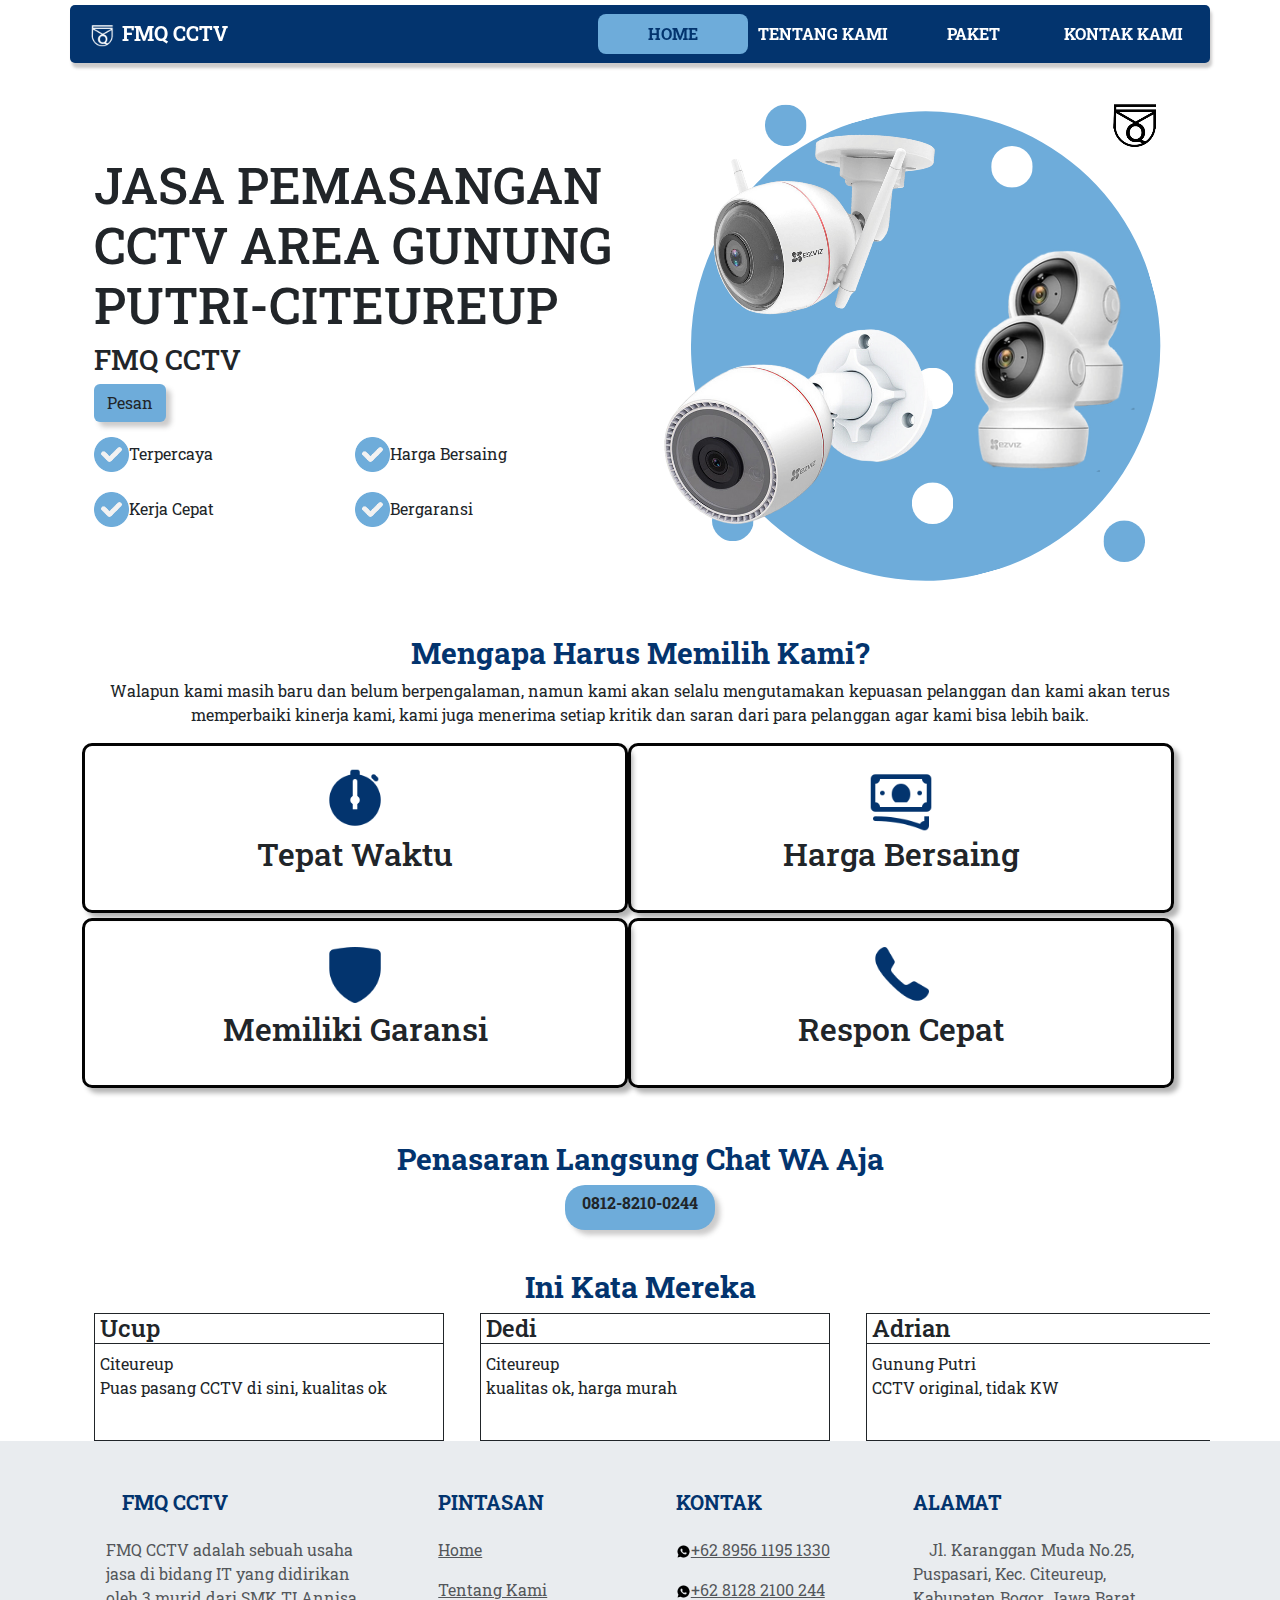
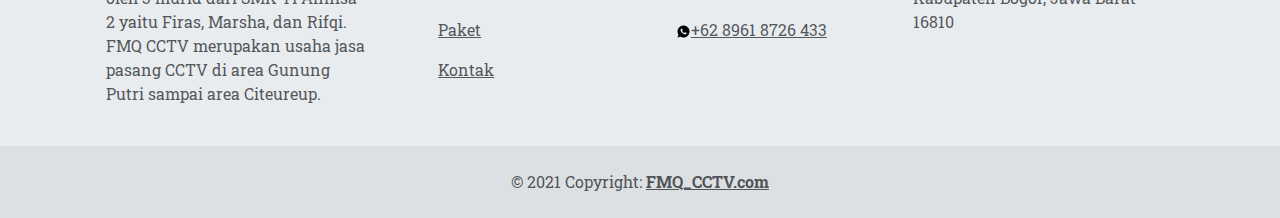
<file: index.html>
<!DOCTYPE html>
<html lang="en">
  <head>
    <meta charset="utf-8" />
    <meta name="viewport" content="width=device-width, initial-scale=1" />
    <link rel="preconnect" href="https://fonts.googleapis.com">
    <link rel="preconnect" href="https://fonts.gstatic.com" crossorigin>
    <link href="https://fonts.googleapis.com/css2?family=Roboto+Slab:wght@100..900&display=swap" rel="stylesheet">
    <title>FMQ CCTV</title>
    <link rel="stylesheet" href="style.css" />
    <link
      href="bootstrap/css/bootstrap.min.css"
      rel="stylesheet"
      integrity="sha384-QWTKZyjpPEjISv5WaRU9OFeRpok6YctnYmDr5pNlyT2bRjXh0JMhjY6hW+ALEwIH"
      crossorigin="anonymous"
    /> 
  </head>
  <body> 
    <nav class="navbar navbar-expand-lg container fixed-top">
      <div class="container-fluid">
        <a class="navbar-brand" href="#">
          <img
            src="img/logop.png"
            alt="Logo"
            width="30"
            height="30"
            class="d-inline-block align-text-top"
          />
          FMQ CCTV
        </a>
        <button
          class="navbar-toggler"
          type="button"
          data-bs-toggle="collapse"
          data-bs-target="#navbarNavAltMarkup"
          aria-controls="navbarNavAltMarkup"
          aria-expanded="false"
          aria-label="Toggle navigation"
        >
          <span class="navbar-toggler-icon"></span>
        </button>
        <div class="collapse navbar-collapse" id="navbarNavAltMarkup">
          <div class="navbar-nav ms-auto">
            <a class="nav-link active1" href="index.html">Home</a>
            <a class="nav-link" href="tentang.html">Tentang Kami</a>
            <a class="nav-link" href="paket.html">Paket</a>
            <a class="nav-link" href="kontak.html">Kontak Kami</a>
          </div>
        </div>
      </div>
    </nav>
<br><br><br><br>
    <!-- awal depan -->
    <div class=" bg-img">
      <div class="container">
        <div class="container hal1 row">
          <div class="col-lg-6 order-sm-2 t1">
            <h1>Jasa Pemasangan CCTV area Gunung Putri-Citeureup</h1>
            <h3>FMQ CCTV</h3>
            <a class="btn" href="paket.html" role="button">Pesan</a>
              <div class="t2">
                <div class="col-lg-6 col-sm-6 col-xs-12">
                  <div class="cek2">
                    <img src="img/ceklis.png" alt="">
                    <p>Terpercaya</p>
                  </div>
                  <div>
                    <img src="img/ceklis.png" alt="">
                    <p>Kerja Cepat</p>
                  </div>
                </div>
                <div class="col-lg-6 col-sm-6">
                  <div class="cek2">
                    <img src="img/ceklis.png" alt="">
                    <p>Harga Bersaing</p>
                  </div>
                  <div>
                    <img src="img/ceklis.png" alt="">
                    <p>Bergaransi</p>
                  </div>
                </div>
              </div>
          </div>
          <div class="col-lg-6 gmbr1 order-lg-2">
            <img src="img/gmbr1.png" alt="" />
          </div>
        </div>
      </div>
    </div>
<br>
    <div class="container alasan">
      <h2>
        Mengapa Harus Memilih Kami?
      </h2>
      <p>Walapun kami masih baru dan belum berpengalaman, namun kami akan selalu mengutamakan kepuasan pelanggan dan kami akan terus memperbaiki kinerja kami, kami juga menerima setiap kritik dan saran dari para pelanggan agar kami bisa lebih baik.</p>
    </div>

    <div class="container  visi1 justify-content-center ">
      <div class="container row">
        <div class="col-lg-6 col-sm-12 col-xs-12 visi">
          <img src="img/waktu.png" alt="">
          <h2>Tepat Waktu</h2>
        </div>
        <div class="col-lg-6 col-sm-12 col-xs-12 visi">
          <img src="img/harga.png" alt="">
          <h2>Harga Bersaing</h2>
        </div>
        <div class="col-lg-6 col-sm-12 col-xs-12 visi">
          <img src="img/garansi.png" alt="">
          <h2>Memiliki Garansi</h2>
        </div>
        <div class="col-lg-6 col-sm-12 col-xs-12 visi">
          <img src="img/respon.png" alt="">
          <h2>Respon Cepat</h2>
        </div>
      </div>
    </div>
<br><br>
    <div class="container justify-content-center wa">
      <h2>
        Penasaran langsung chat WA aja
      </h2>
      <a class="btn" href="">0812-8210-0244</a>
    </div>
<br>
    <div class="container kata">
      <h2>Ini kata mereka</h2>
    </div>

    <div class="container scroll">
      <div class="container">
        <div class="ulasan">
          <h4>Ucup</h4>
          <p>Citeureup <br>Puas pasang CCTV di sini, kualitas ok</p>
        </div>
        <div class="ulasan">
          <h4>Dedi</h4>
          <p>Citeureup <br> kualitas ok, harga murah</p>
        </div>
        <div class="ulasan">
          <h4>Adrian</h4>
          <p>Gunung Putri <br>CCTV original, tidak KW</p>
        </div>
        <div class="ulasan">
          <h4>Wawan</h4>
          <p>Citeureup <br>Bagus, walaupun yang masang masih sekolah</p>
        </div>
        <div class="ulasan">
          <h4>Anam</h4>
          <p>Gunung Putri <br>Pemasangan rapi dan lumayan cepati</p>
        </div>
        <div class="ulasan">
          <h4>Yudi</h4>
          <p>Citeureup <br>CCTV bagus, gak buram</p>
        </div>
        <div class="ulasan">
          <h4>Toni</h4>
          <p>Gunung Putri <br>Mantap banget dah</p>
        </div>
        <div class="ulasan">
          <h4>Untung</h4>
          <p>Citeureup <br>Kualitas sangat baik, bagus sekali</p>
        </div>
        <div class="ulasan">
          <h4>Rahmat</h4>
          <p>Citeureup <br>Bagus sekali, orangnya ramah</p>
        </div>
        <div class="ulasan">
          <h4>Nurdin</h4>
          <p>Citeureup <br>Bagus sekali, orangnya ramah</p>
        </div>
      </div>
    </div>

    <!-- Footer -->
<footer class="text-center text-lg-start bg-body-secondary text-muted">
  <!-- Section: Links  -->
  <section class="footer">
    <div class="container text-center text-md-start mt-5">
      <!-- Grid row -->
      <div class="row mt-3">
        <!-- Grid column -->
        <div class="col-md-3 col-lg-4 col-xl-3 mx-auto mb-4">
          <!-- Content -->
          <h6 class="text-uppercase fw-bold mb-4">
            <i class="fas fa-gem me-3"></i>FMQ CCTV
          </h6>
          <p>
            FMQ CCTV adalah sebuah usaha jasa di bidang IT yang didirikan oleh 3 murid dari SMK TI Annisa 2 yaitu Firas, Marsha, dan Rifqi. FMQ CCTV merupakan usaha jasa pasang CCTV di area Gunung Putri sampai area Citeureup.
          </p>
        </div>
        <!-- Grid column -->

        <!-- Grid column -->
        <div class="col-md-2 col-lg-2 col-xl-2 mx-auto mb-4">
          <!-- Links -->
          <h6 class="text-uppercase fw-bold mb-4">
            Pintasan
          </h6>
          <p>
            <a href="index.html" class="text-reset">Home</a>
          </p>
          <p>
            <a href="tentang.html" class="text-reset">Tentang Kami</a>
          </p>
          <p>
            <a href="paket.html" class="text-reset">Paket</a>
          </p>
          <p>
            <a href="#!" class="text-reset">Kontak</a>
          </p>
        </div>
        <!-- Grid column -->

        <!-- Grid column -->
        <div class="col-md-2 col-lg-2 col-xl-2 mx-auto mb-4">
          <!-- Links -->
          <h6 class="text-uppercase fw-bold mb-4">
            Kontak
          </h6>
          <p>
            <a href="https://wa.me/62895611951330" class="text-reset" target="_blank"><img src="img/WhatsApp.png" alt="">+62 8956 1195 1330</a>
          </p>
          <p>
            <a href="https://wa.me/6281282100244" class="text-reset" target="_blank"><img src="img/WhatsApp.png" alt="">+62 8128 2100 244</a>
          </p>
          <p>
            <a href="https://wa.me/6289618726433" class="text-reset" target="_blank"><img src="img/WhatsApp.png" alt="">+62 8961 8726 433</a>
          </p>
        </div>
        <!-- Grid column -->

        <!-- Grid column -->
        <div class="col-md-4 col-lg-2 col-xl-3 mx-auto mb-md-0 mb-4">
          <!-- Links -->
          <h6 class="text-uppercase fw-bold mb-4">Alamat</h6>
          <p><i class="fas fa-home me-3"></i> Jl. Karanggan Muda No.25, Puspasari, Kec. Citeureup, Kabupaten Bogor, Jawa Barat 16810</p>
        </div>
        <!-- Grid column -->
      </div>
      <!-- Grid row -->
    </div>
  </section>
  <!-- Section: Links  -->

  <!-- Copyright -->
  <div class="text-center p-4" style="background-color: rgba(0, 0, 0, 0.05);">
    © 2021 Copyright:
    <a class="text-reset fw-bold" href="#">FMQ_CCTV.com</a>
  </div>
  <!-- Copyright -->
</footer>
<!-- Footer -->

    <script
      src="bootstrap/js/bootstrap.bundle.min.js"
      integrity="sha384-YvpcrYf0tY3lHB60NNkmXc5s9fDVZLESaAA55NDzOxhy9GkcIdslK1eN7N6jIeHz"
      crossorigin="anonymous"
    ></script>
  </body>
</html>
</file>
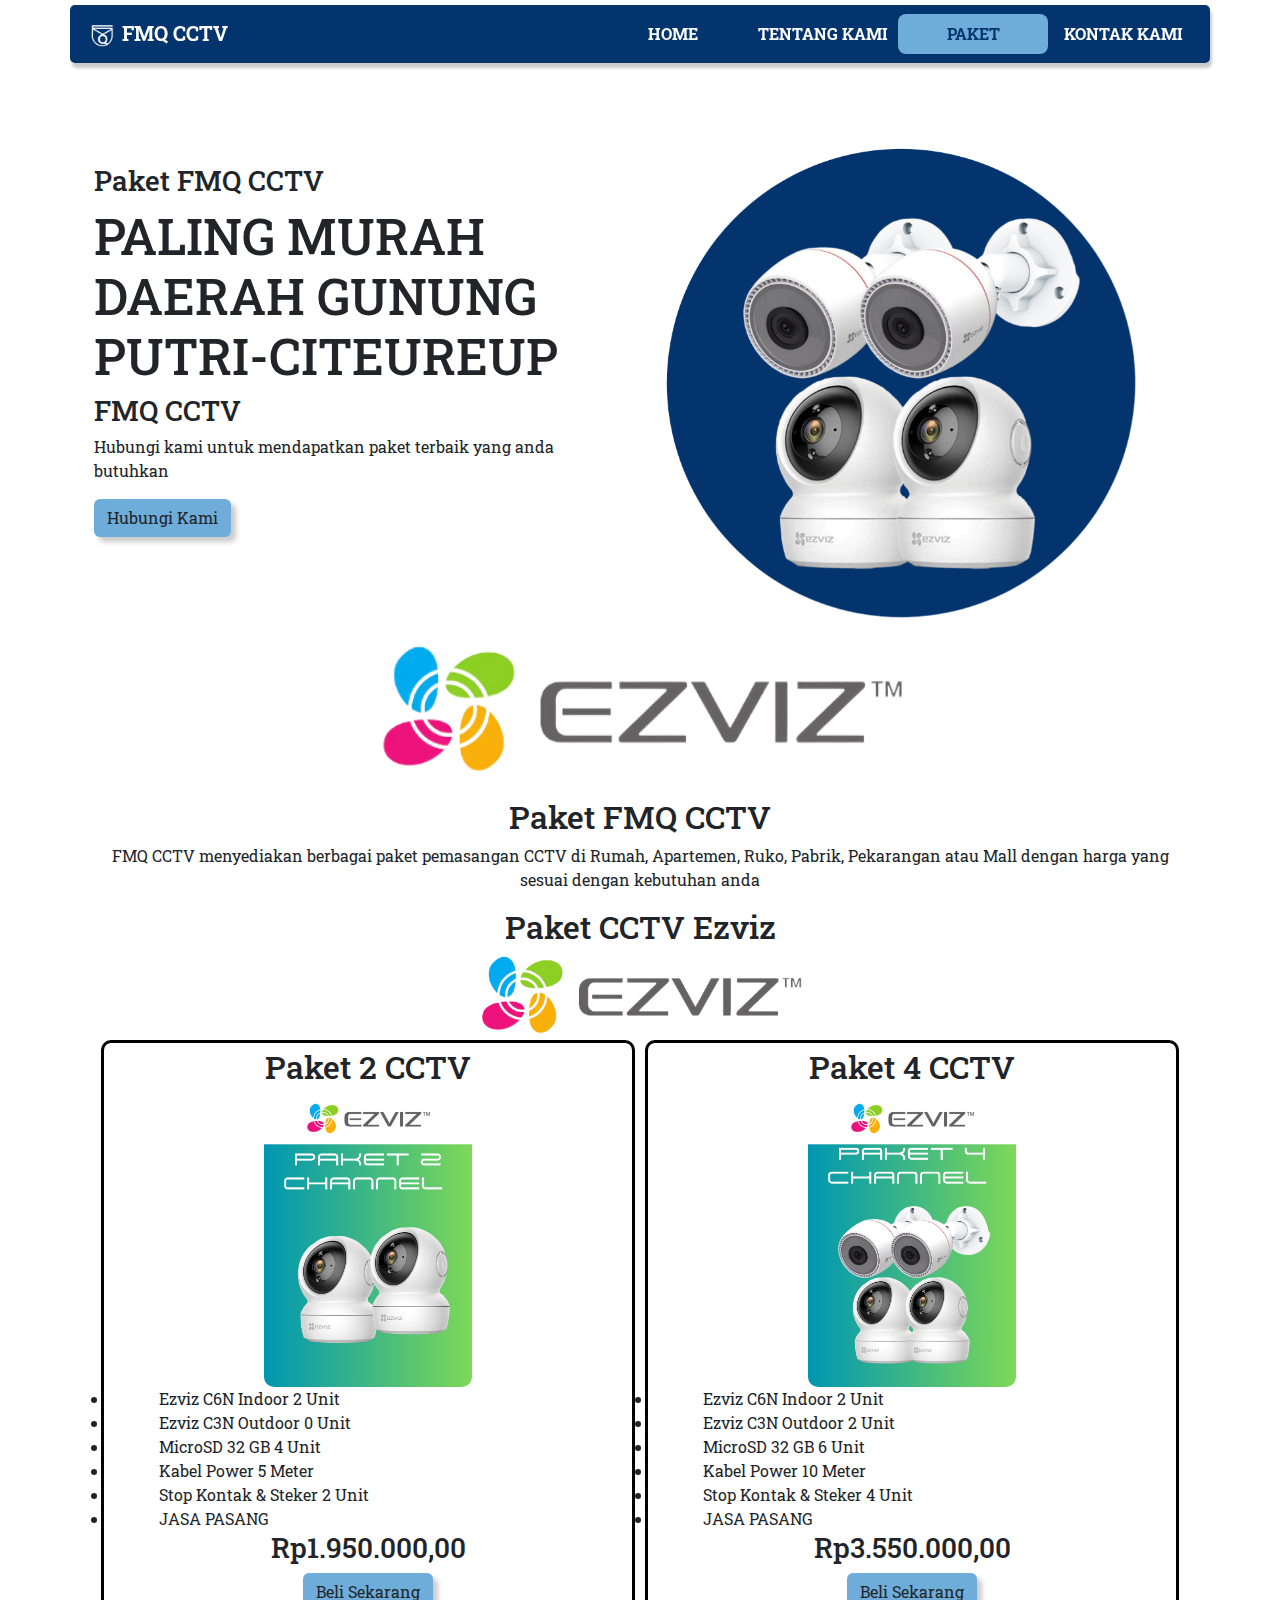
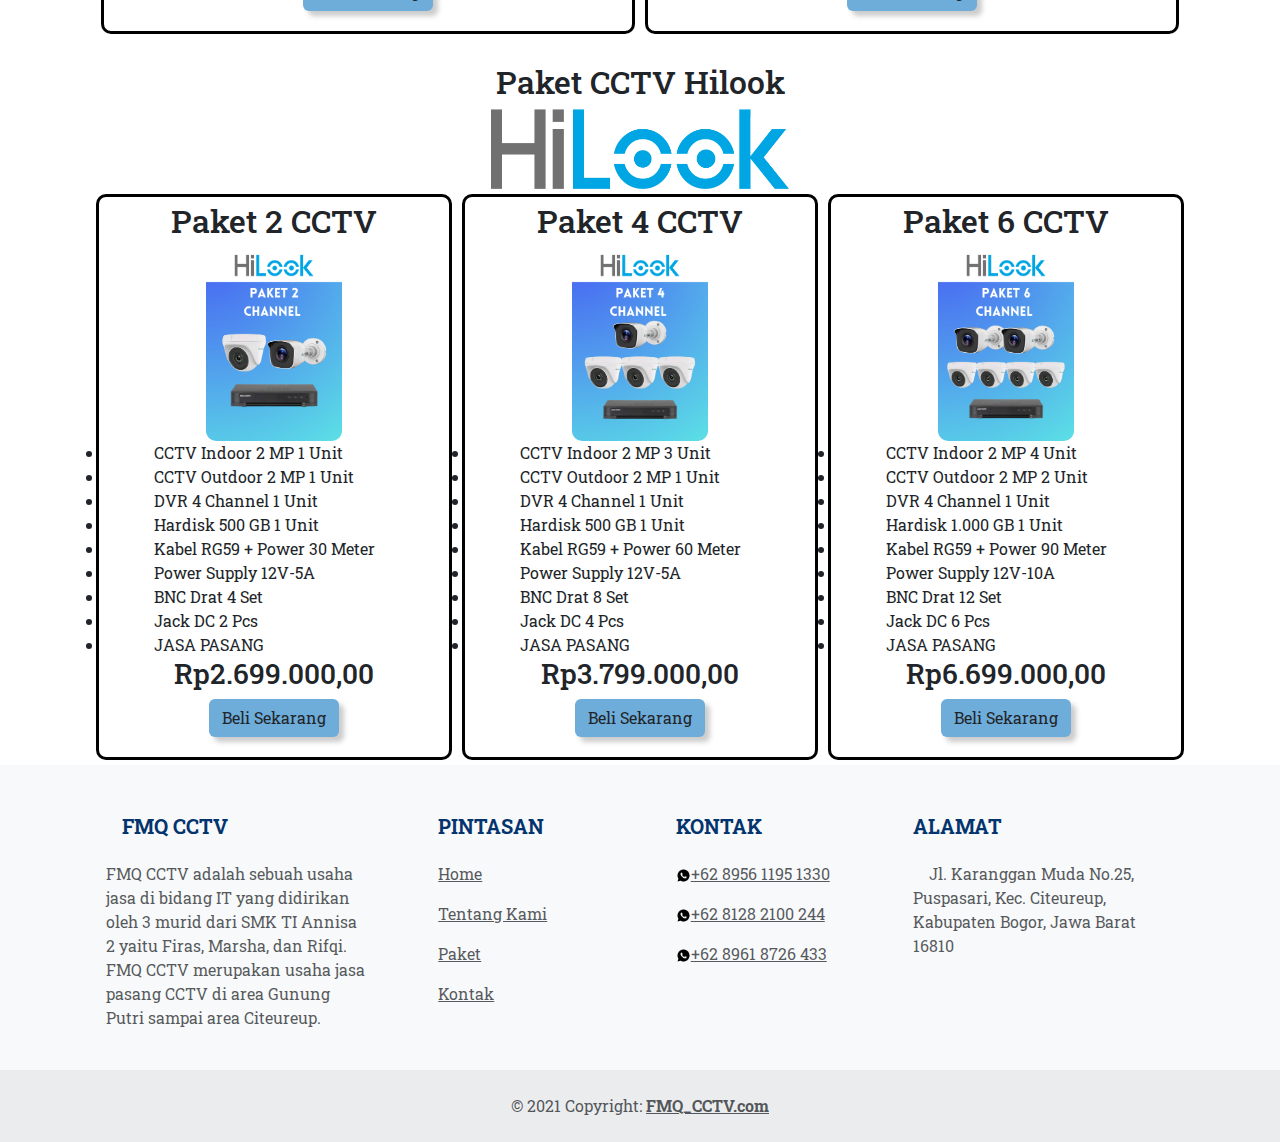
<file: paket.html>
<!DOCTYPE html>
<html lang="en">
  <head>
    <meta charset="utf-8" />
    <meta name="viewport" content="width=device-width, initial-scale=1" />
    <link rel="preconnect" href="https://fonts.googleapis.com">
    <link rel="preconnect" href="https://fonts.gstatic.com" crossorigin>
    <link href="https://fonts.googleapis.com/css2?family=Roboto+Slab:wght@100..900&display=swap" rel="stylesheet">
    <title>FMQ CCTV</title>
    <link rel="stylesheet" href="style.css" />
    <link
      href="bootstrap/css/bootstrap.min.css"
      rel="stylesheet"
      integrity="sha384-QWTKZyjpPEjISv5WaRU9OFeRpok6YctnYmDr5pNlyT2bRjXh0JMhjY6hW+ALEwIH"
      crossorigin="anonymous"
    /> 
  </head>
  <body> 
    <nav class="navbar navbar-expand-lg container fixed-top">
      <div class="container-fluid">
        <a class="navbar-brand" href="#">
          <img
            src="img/logop.png"
            alt="Logo"
            width="30"
            height="30"
            class="d-inline-block align-text-top"
          />
          FMQ CCTV
        </a>
        <button
          class="navbar-toggler"
          type="button"
          data-bs-toggle="collapse"
          data-bs-target="#navbarNavAltMarkup"
          aria-controls="navbarNavAltMarkup"
          aria-expanded="false"
          aria-label="Toggle navigation"
        >
          <span class="navbar-toggler-icon"></span>
        </button>
        <div class="collapse navbar-collapse" id="navbarNavAltMarkup">
          <div class="navbar-nav ms-auto">
            <a class="nav-link" href="index.html">Home</a>
            <a class="nav-link" href="tentang.html">Tentang Kami</a>
            <a class="nav-link active1" href="paket.html">Paket</a>
            <a class="nav-link" href="kontak.html">Kontak Kami</a>
          </div>
        </div>
      </div>
    </nav>
<br><br><br>
<div class="bg-img2">
  <div class="container">
    <div class="container row">
      <div class="col-lg-6 pkt9">
        <h3>Paket FMQ CCTV</h3>
        <h1>Paling Murah Daerah Gunung Putri-Citeureup</h1>
        <h3>FMQ CCTV</h3>
        <p>Hubungi kami untuk mendapatkan paket terbaik yang anda butuhkan</p>
        <a class="btn" href="https://wa.me/62895611951330">Hubungi Kami</a>
      </div>
      <div class="col-lg-6 ttg1 pkt1">
        <div class="ttg2">
          <div id="carouselExampleSlidesOnly" class="carousel slide" data-bs-ride="carousel">
            <div class="carousel-inner">
              <div class="carousel-item active">
                <img src="img/paketawl1.png" class="d-block w-100" alt="...">
              </div>
              <div class="carousel-item">
                <img src="img/paketawl2.png" class="d-block w-100" alt="...">
              </div>
            </div>
          </div>
        </div>
      </div>
    </div>
  </div>
</div>
<div class="container justify-content-center">
  <div class="row justify-content-center">
    <div class="col-lg-6">
      <div id="carouselExampleSlidesOnly" class="carousel slide" data-bs-ride="carousel">
        <div class="carousel-inner">
          <div class="carousel-item active">
            <img src="img/Logo Ezviz.png" class="d-block w-100" alt="...">
          </div>
          <div class="carousel-item">
            <img src="img/Logo Hillook.png" class="d-block w-100" alt="...">
          </div>
        </div>
      </div>
    </div>
  </div>
</div>
<br>

<div class="container">
  <div class="col-lg-12 container-fluid" style="text-align: center;">
    <h2>Paket FMQ CCTV</h2>
    <p>FMQ CCTV menyediakan berbagai paket pemasangan CCTV di Rumah, Apartemen, Ruko, Pabrik, Pekarangan atau Mall dengan harga yang sesuai dengan kebutuhan anda</p>
  </div>
</div>

<div class="container pkt-full">
  <div class="container-fluid">
    <div class="col-lg-12 justify-content-center pkt-logo" id="ezviz">
      <h2>Paket CCTV Ezviz</h2>
      <img src="img/Logo Ezviz.png" alt="">
    </div>
    <div class="pkt-dtl container-fluid justify-content-center">
      <div class="col-lg-6 dtl-pkt" id="ezviz11">
        <h2>Paket 2 CCTV</h2>
        <img src="img/Ezviz1.png" alt="" style="width: 80%;">
        <li>Ezviz C6N Indoor 2 Unit</li>
        <li>Ezviz C3N Outdoor 0 Unit</li>
        <li>MicroSD 32 GB 4 Unit</li>
        <li>Kabel Power 5 Meter</li>
        <li>Stop Kontak & Steker 2 Unit</li>
        <li>JASA PASANG</li>
        <h3>Rp1.950.000,00</h3>
        <a class="btn" href="ezviz1.html" role="button">Beli Sekarang</a>
      </div>
      <br>
      <div class="col-lg-6 dtl-pkt" id="ezviz2">
      <h2>Paket 4 CCTV</h2>
      <img src="img/Ezviz2.png" alt="" style="width: 80%;">
      <li>Ezviz C6N Indoor 2 Unit</li>
      <li>Ezviz C3N Outdoor 2 Unit</li>
      <li>MicroSD 32 GB 6 Unit</li>
      <li>Kabel Power 10 Meter</li>
      <li>Stop Kontak & Steker 4 Unit</li>
      <li>JASA PASANG</li>
      <h3>Rp3.550.000,00</h3>
      <a class="btn" href="ezviz2.html" role="button">Beli Sekarang</a>
      </div>
    </div>
  </div>
</div>
<br>
<div class="container pkt-full">
  <div class="container-fluid">
    <div class="col-lg-12 justify-content-center pkt-logo" id="hilook">
      <h2>Paket CCTV Hilook</h2>
      <img src="img/Logo Hillook.png" alt="">
    </div>
    <div class="pkt-dtl container-fluid justify-content-center" >
      <div class="col-lg-4 dtl-pkt dtl-pkt-hl" id="hilook1">
        <h2>Paket 2 CCTV</h2>
        <img src="img/Hilook1.png" alt="" style="width: 80%;">
        <li>CCTV Indoor 2 MP 1 Unit</li>
        <li>CCTV Outdoor 2 MP 1 Unit</li>
        <li>DVR 4 Channel 1 Unit</li>
        <li>Hardisk 500 GB 1 Unit</li>
        <li>Kabel RG59 + Power 30 Meter</li>
        <li>Power Supply 12V-5A</li>
        <li>BNC Drat 4 Set</li>
        <li>Jack DC 2 Pcs</li>
        <li>JASA PASANG</li>
        <h3>Rp2.699.000,00</h3>
        <a class="btn" href="hilook1.html" role="button">Beli Sekarang</a>
      </div>
      <br>
      <div class="col-lg-4 dtl-pkt dtl-pkt-hl" id="hilook2">
      <h2>Paket 4 CCTV</h2>
      <img src="img/Hilook2.png" alt="" style="width: 80%;">
       <li>CCTV Indoor 2 MP 3 Unit</li>
        <li>CCTV Outdoor 2 MP 1 Unit</li>
        <li>DVR 4 Channel 1 Unit</li>
        <li>Hardisk 500 GB 1 Unit</li>
        <li>Kabel RG59 + Power 60 Meter</li>
        <li>Power Supply 12V-5A</li>
        <li>BNC Drat 8 Set</li>
        <li>Jack DC 4 Pcs</li>
        <li>JASA PASANG</li>
        <h3>Rp3.799.000,00</h3>
      <a class="btn" href="hilook2.html" role="button">Beli Sekarang</a>
      </div>
      <br>
      <div class="col-lg-4 dtl-pkt dtl-pkt-hl" id="hilook3">
        <h2>Paket 6 CCTV</h2>
        <img src="img/Hilook3.png" alt="" style="width: 80%;">
        <li>CCTV Indoor 2 MP 4 Unit</li>
        <li>CCTV Outdoor 2 MP 2 Unit</li>
        <li>DVR 4 Channel 1 Unit</li>
        <li>Hardisk 1.000 GB 1 Unit</li>
        <li>Kabel RG59 + Power 90 Meter</li>
        <li>Power Supply 12V-10A</li>
        <li>BNC Drat 12 Set</li>
        <li>Jack DC 6 Pcs</li>
        <li>JASA PASANG</li>
        <h3>Rp6.699.000,00</h3>
        <a class="btn" href="hilook3.html" role="button">Beli Sekarang</a>
      </div>
    </div>
  </div>
</div>


    <!-- Footer -->
<footer class="text-center text-lg-start bg-body-tertiary text-muted">
  <!-- Section: Links  -->
  <section class="footer">
    <div class="container text-center text-md-start mt-5">
      <!-- Grid row -->
      <div class="row mt-3">
        <!-- Grid column -->
        <div class="col-md-3 col-lg-4 col-xl-3 mx-auto mb-4">
          <!-- Content -->
          <h6 class="text-uppercase fw-bold mb-4">
            <i class="fas fa-gem me-3"></i>FMQ CCTV
          </h6>
          <p>
            FMQ CCTV adalah sebuah usaha jasa di bidang IT yang didirikan oleh 3 murid dari SMK TI Annisa 2 yaitu Firas, Marsha, dan Rifqi. FMQ CCTV merupakan usaha jasa pasang CCTV di area Gunung Putri sampai area Citeureup.
          </p>
        </div>
        <!-- Grid column -->

        <!-- Grid column -->
        <div class="col-md-2 col-lg-2 col-xl-2 mx-auto mb-4">
          <!-- Links -->
          <h6 class="text-uppercase fw-bold mb-4">
            Pintasan
          </h6>
          <p>
            <a href="index.html" class="text-reset">Home</a>
          </p>
          <p>
            <a href="tentang.html" class="text-reset">Tentang Kami</a>
          </p>
          <p>
            <a href="paket.html" class="text-reset">Paket</a>
          </p>
          <p>
            <a href="#!" class="text-reset">Kontak</a>
          </p>
        </div>
        <!-- Grid column -->

        <!-- Grid column -->
        <div class="col-md-2 col-lg-2 col-xl-2 mx-auto mb-4">
          <!-- Links -->
          <h6 class="text-uppercase fw-bold mb-4">
            Kontak
          </h6>
          <p>
            <a href="https://wa.me/62895611951330" class="text-reset" target="_blank"><img src="img/WhatsApp.png" alt="">+62 8956 1195 1330</a>
          </p>
          <p>
            <a href="https://wa.me/6281282100244" class="text-reset" target="_blank"><img src="img/WhatsApp.png" alt="">+62 8128 2100 244</a>
          </p>
          <p>
            <a href="https://wa.me/6289618726433" class="text-reset" target="_blank"><img src="img/WhatsApp.png" alt="">+62 8961 8726 433</a>
          </p>
        </div>
        <!-- Grid column -->

        <!-- Grid column -->
        <div class="col-md-4 col-lg-2 col-xl-3 mx-auto mb-md-0 mb-4">
          <!-- Links -->
          <h6 class="text-uppercase fw-bold mb-4">Alamat</h6>
          <p><i class="fas fa-home me-3"></i> Jl. Karanggan Muda No.25, Puspasari, Kec. Citeureup, Kabupaten Bogor, Jawa Barat 16810</p>
        </div>
        <!-- Grid column -->
      </div>
      <!-- Grid row -->
    </div>
  </section>
  <!-- Section: Links  -->

  <!-- Copyright -->
  <div class="text-center p-4" style="background-color: rgba(0, 0, 0, 0.05);">
    © 2021 Copyright:
    <a class="text-reset fw-bold" href="#">FMQ_CCTV.com</a>
  </div>
  <!-- Copyright -->
</footer>
<!-- Footer -->

    <script
      src="bootstrap/js/bootstrap.bundle.min.js"
      integrity="sha384-YvpcrYf0tY3lHB60NNkmXc5s9fDVZLESaAA55NDzOxhy9GkcIdslK1eN7N6jIeHz"
      crossorigin="anonymous"
    ></script>
  </body>
</html>
</file>
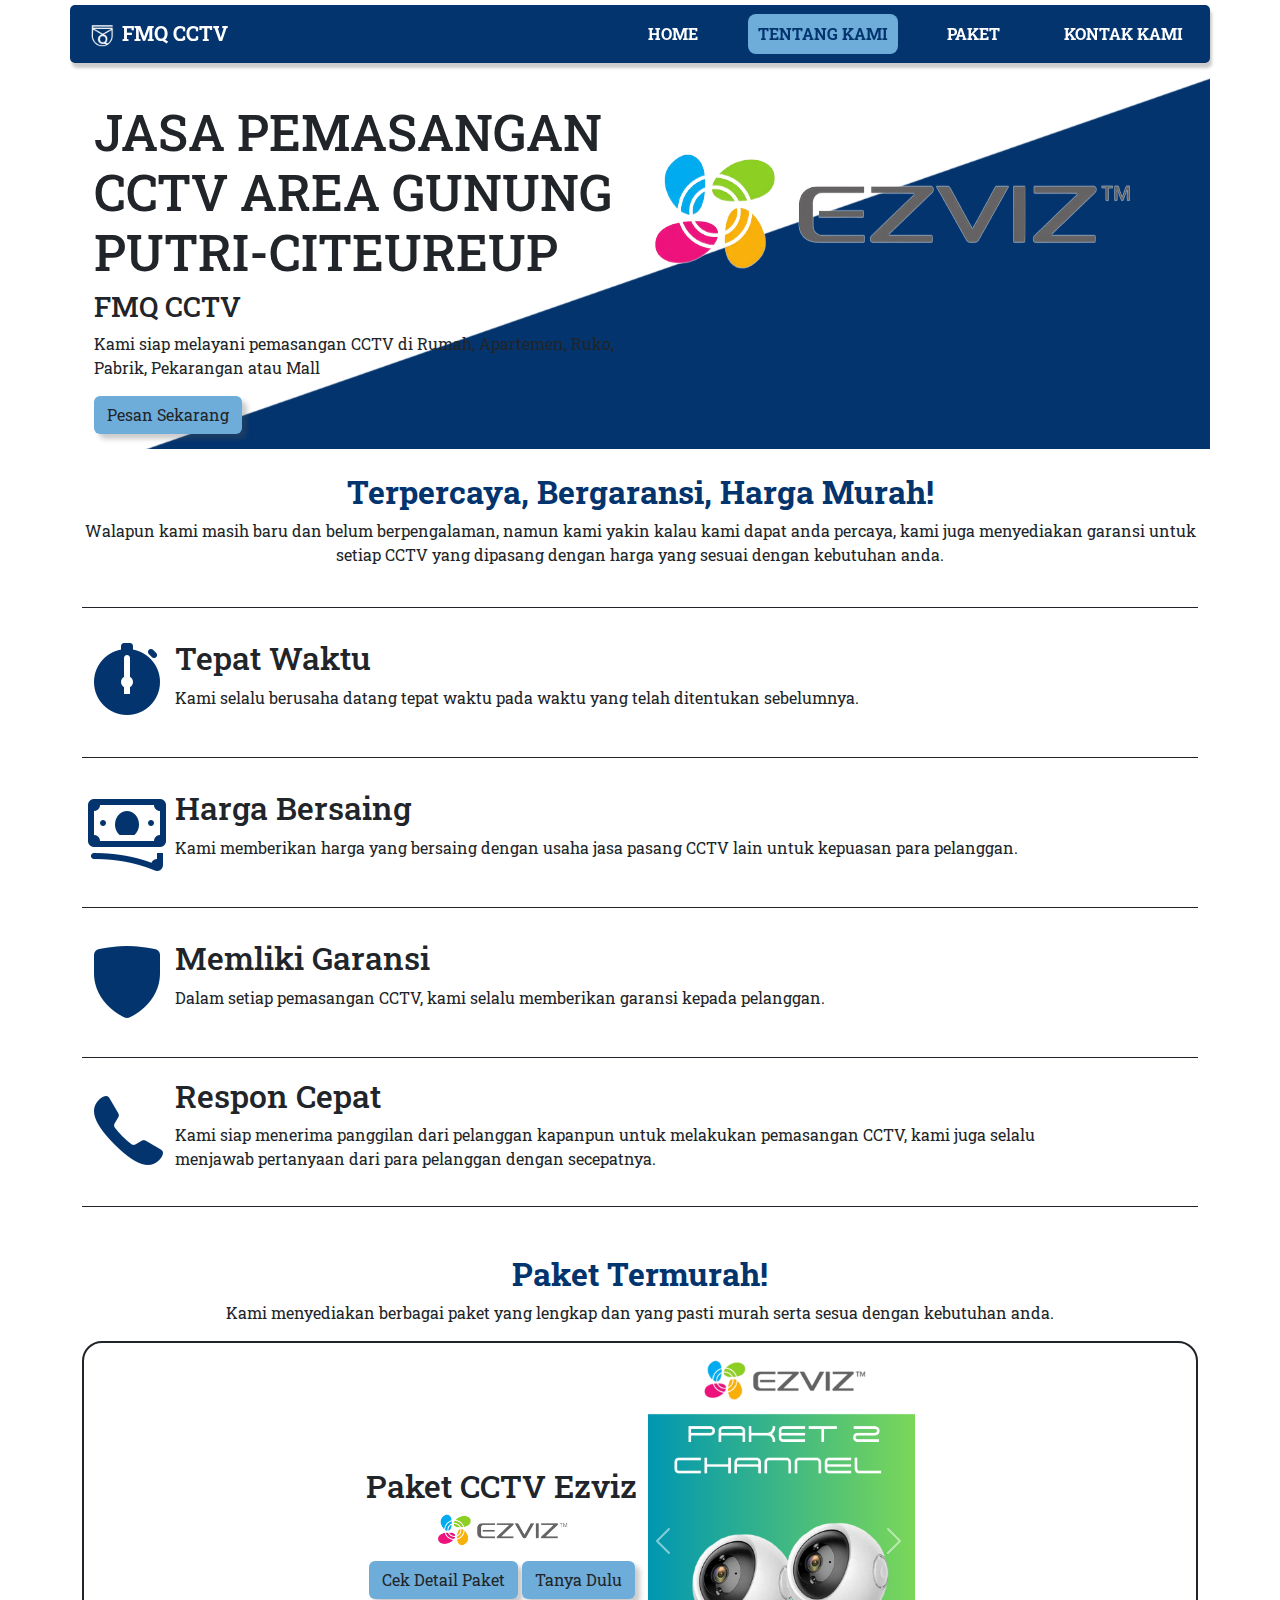
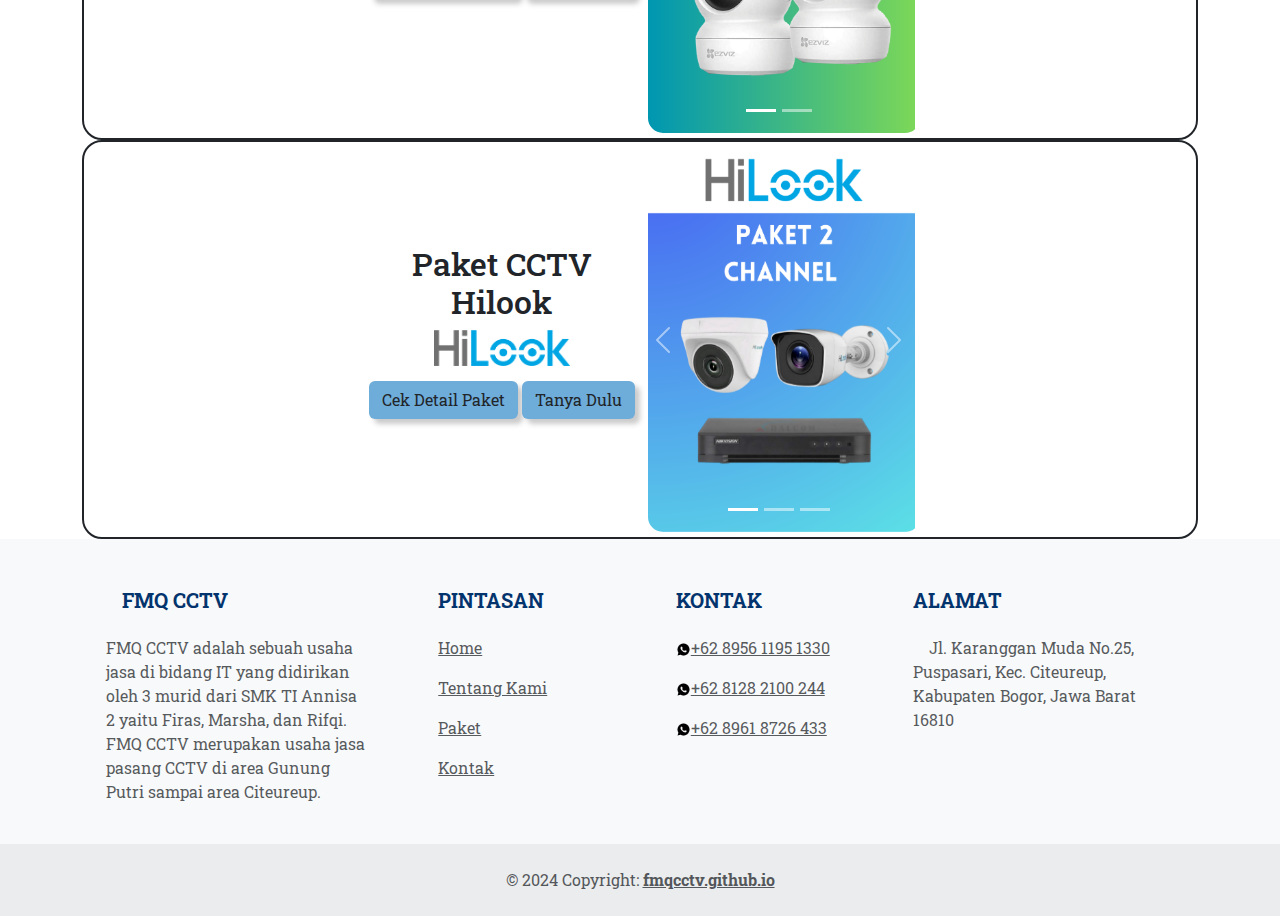
<file: tentang.html>
<!DOCTYPE html>
<html lang="en">
  <head>
    <meta charset="utf-8" />
    <meta name="viewport" content="width=device-width, initial-scale=1" />
    <meta name="description" content="FMQ CCTV offers professional CCTV installation services in Gunung Putri-Citeureup with competitive pricing and guaranteed quality.">
    <link rel="preconnect" href="https://fonts.googleapis.com">
    <link rel="preconnect" href="https://fonts.gstatic.com" crossorigin>
    <link href="https://fonts.googleapis.com/css2?family=Roboto+Slab:wght@100..900&display=swap" rel="stylesheet">
    <title>Tentang FMQ CCTV</title>
    <link rel="stylesheet" href="style.css" />
    <link
      href="bootstrap/css/bootstrap.min.css"
      rel="stylesheet" 
      integrity="sha384-QWTKZyjpPEjISv5WaRU9OFeRpok6YctnYmDr5pNlyT2bRjXh0JMhjY6hW+ALEwIH"
      crossorigin="anonymous"
    /> 
  </head>
  <body>
    <nav class="navbar navbar-expand-lg container fixed-top">
      <div class="container-fluid">
        <a class="navbar-brand" href="#">
          <img
            src="img/logop.png"
            alt="Logo"
            width="30"
            height="30"
            class="d-inline-block align-text-top"
          />
          FMQ CCTV
        </a>
        <button
          class="navbar-toggler"
          type="button"
          data-bs-toggle="collapse"
          data-bs-target="#navbarNavAltMarkup"
          aria-controls="navbarNavAltMarkup"
          aria-expanded="false"
          aria-label="Toggle navigation"
        >
          <span class="navbar-toggler-icon"></span>
        </button>
        <div class="collapse navbar-collapse" id="navbarNavAltMarkup">
          <div class="navbar-nav ms-auto">
            <a class="nav-link" href="index.html">Home</a>
            <a class="nav-link active1" href="tentang.html">Tentang Kami</a>
            <a class="nav-link" href="paket.html">Paket</a>
            <a class="nav-link" href="kontak.html">Kontak Kami</a>
          </div>
        </div>
      </div>
    </nav>
    <br><br><br>

    <div class="container ttg">
      <div class="container row ttg3 ">
          <div class="col-lg-6">
          <h1>Jasa Pemasangan CCTV Area Gunung Putri-Citeureup</h1>
            <h3>FMQ CCTV</h3><p>Kami siap melayani pemasangan CCTV di Rumah, Apartemen, Ruko, Pabrik, Pekarangan atau Mall</p>
            <a class="btn" href="https://wa.me/62895611951330">Pesan Sekarang</a>
          </div>
          <div class="col-lg-6 ttg1">              
            <div class="ttg2">
              <div id="carouselExampleSlidesOnly" class="carousel slide" data-bs-ride="carousel">
                <div class="carousel-inner">
                  <div class="carousel-item active">
                      <img src="img/Logo Ezviz.png" class="d-block w-100" alt="...">
                  </div>
                  <div class="carousel-item">
                    <img src="img/Logo Hillook.png" class="d-block w-100" alt="...">
                  </div>
                </div>
              </div>
            </div>
        </div>
      </div>
    </div>
    
<br>
    <div class="container awl-ttg">
      <h2>Terpercaya, Bergaransi, Harga Murah!</h2>
      <p>Walapun kami masih baru dan belum berpengalaman, namun kami yakin kalau kami dapat anda percaya, kami juga menyediakan garansi untuk setiap CCTV yang dipasang dengan harga yang sesuai dengan kebutuhan anda.</p>
    </div>

<br>
    <div class="container">
      <div class="utm grid">
        <div class="col-lg-1 col-sm-2">
          <img src="img/waktu.png" alt="">
        </div>
        <div class="col-lg-10 col-sm-10">
          <h2>Tepat Waktu</h2>
          <p>Kami selalu berusaha datang tepat waktu pada waktu yang telah ditentukan sebelumnya.</p>
        </div>
      </div> 
      <div class="utm grid">
        <div class="col-lg-1 col-sm-2">
          <img src="img/harga.png" alt="">
        </div>
        <div class="col-lg-10 col-sm-10">
          <h2>Harga Bersaing</h2>
          <p>Kami memberikan harga yang bersaing dengan usaha jasa pasang CCTV lain untuk kepuasan para pelanggan.</p>
        </div>
      </div>
      <div class="utm grid">
        <div class="col-lg-1 col-sm-2">
          <img src="img/garansi.png" alt="">
        </div>
        <div class="col-lg-10 col-sm-10">
          <h2>Memliki Garansi</h2>
          <p>Dalam setiap pemasangan CCTV, kami selalu memberikan garansi kepada pelanggan.</p>
        </div>
      </div>
      <div class="utm grid utm2">
        <div class="col-lg-1 col-sm-2">
          <img src="img/respon.png" alt="">
        </div>
        <div class="col-lg-10 col-sm-10 col-xs-8">
          <h2>Respon Cepat</h2>
          <p>Kami siap menerima panggilan dari pelanggan kapanpun untuk melakukan pemasangan CCTV, kami juga selalu menjawab pertanyaan dari para pelanggan dengan secepatnya.</p>
        </div>  
      </div>   
    </div>
<br><br>
    <div class="container awl-ttg">
      <h2>Paket Termurah!</h2>
      <p>Kami menyediakan berbagai paket yang lengkap dan yang pasti murah serta sesua dengan kebutuhan anda.</p>
    </div>

    <div class="container">
      <div class="ttg-paket container-fluid justify-content-center">
        <div class="col-lg-3 ttg-logo">
          <div class="paket-logo">
            <h2>Paket CCTV Ezviz</h2>
          <img src="img/Logo Ezviz.png" alt="">
          </div>
          <div>
            <a class="btn" href="paket.html#ezviz" role="button">Cek Detail Paket</a>
          <a class="btn" href="#" role="button">Tanya Dulu</a>
          </div>
        </div>
        <div class="col-lg-3 col-sm-6 awl-paket">
          <div id="carouselExampleIndicators" class="carousel slide" data-bs-ride="carousel">
            <div class="carousel-indicators">
              <button type="button" data-bs-target="#carouselExampleIndicators" data-bs-slide-to="0" class="active" aria-current="true" aria-label="Slide 1"></button>
              <button type="button" data-bs-target="#carouselExampleIndicators" data-bs-slide-to="1" aria-label="Slide 2"></button>
            </div>
            <div class="carousel-inner">
              <div class="carousel-item active">
                <img src="img/Ezviz1.png" class="d-block w-100" alt="...">
              </div>
              <div class="carousel-item">
                <img src="img/Ezviz2.png" class="d-block w-100" alt="...">
              </div>
            </div>
            <button class="carousel-control-prev" type="button" data-bs-target="#carouselExampleIndicators" data-bs-slide="prev">
              <span class="carousel-control-prev-icon" aria-hidden="true"></span>
              <span class="visually-hidden">Previous</span>
            </button>
            <button class="carousel-control-next" type="button" data-bs-target="#carouselExampleIndicators" data-bs-slide="next">
              <span class="carousel-control-next-icon" aria-hidden="true"></span>
              <span class="visually-hidden">Next</span>
            </button>
          </div>
        </div>
      </div>
      <div class="ttg-paket container-fluid justify-content-center">
        <div class="col-lg-3 ttg-logo">
          <div class="paket-logo">
            <h2>Paket CCTV Hilook</h2>
          <img src="img/Logo Hillook.png" alt="">
          </div>
          <div>
            <a class="btn" href="paket.html#hilook" role="button">Cek Detail Paket</a>
          <a class="btn" href="#" role="button">Tanya Dulu</a>
          </div>
        </div>
        <div class="col-lg-3 col-sm-6 awl-paket">
          <div id="carouselExampleIndicators1" class="carousel slide" data-bs-ride="carousel">
            <div class="carousel-indicators">
              <button type="button" data-bs-target="#carouselExampleIndicators" data-bs-slide-to="0" class="active" aria-current="true" aria-label="Slide 1"></button>
              <button type="button" data-bs-target="#carouselExampleIndicators" data-bs-slide-to="1" aria-label="Slide 2"></button>
              <button type="button" data-bs-target="#carouselExampleIndicators" data-bs-slide-to="2" aria-label="Slide 3"></button>
            </div>
            <div class="carousel-inner">
              <div class="carousel-item active">
                <img src="img/Hilook1.png" class="d-block w-100" alt="...">
              </div>
              <div class="carousel-item">
                <img src="img/Hilook2.png" class="d-block w-100" alt="...">
              </div>
              <div class="carousel-item">
                <img src="img/Hilook3.png" class="d-block w-100" alt="...">
              </div>
            </div>
            <button class="carousel-control-prev" type="button" data-bs-target="#carouselExampleIndicators1" data-bs-slide="prev">
              <span class="carousel-control-prev-icon" aria-hidden="true"></span>
              <span class="visually-hidden">Previous</span>
            </button>
            <button class="carousel-control-next" type="button" data-bs-target="#carouselExampleIndicators1" data-bs-slide="next">
              <span class="carousel-control-next-icon" aria-hidden="true"></span>
              <span class="visually-hidden">Next</span>
            </button>
          </div>
        </div>
      </div>
    </div>

    <!-- Footer -->
<footer class="text-center text-lg-start bg-body-tertiary text-muted">
  <!-- Section: Links  -->
  <section class="footer">
    <div class="container text-center text-md-start mt-5">
      <!-- Grid row -->
      <div class="row mt-3">
        <!-- Grid column -->
        <div class="col-md-3 col-lg-4 col-xl-3 mx-auto mb-4">
          <!-- Content -->
          <h6 class="text-uppercase fw-bold mb-4">
            <i class="fas fa-gem me-3"></i>FMQ CCTV
          </h6>
          <p>
            FMQ CCTV adalah sebuah usaha jasa di bidang IT yang didirikan oleh 3 murid dari SMK TI Annisa 2 yaitu Firas, Marsha, dan Rifqi. FMQ CCTV merupakan usaha jasa pasang CCTV di area Gunung Putri sampai area Citeureup.
          </p>
        </div>
        <!-- Grid column -->

        <!-- Grid column -->
        <div class="col-md-2 col-lg-2 col-xl-2 mx-auto mb-4">
          <!-- Links -->
          <h6 class="text-uppercase fw-bold mb-4">
            Pintasan
          </h6>
          <p>
            <a href="index.html" class="text-reset">Home</a>
          </p>
          <p>
            <a href="tentang.html" class="text-reset">Tentang Kami</a>
          </p>
          <p>
            <a href="paket.html" class="text-reset">Paket</a>
          </p>
          <p>
            <a href="#!" class="text-reset">Kontak</a>
          </p>
        </div>
        <!-- Grid column -->

        <!-- Grid column -->
        <div class="col-md-2 col-lg-2 col-xl-2 mx-auto mb-4">
          <!-- Links -->
          <h6 class="text-uppercase fw-bold mb-4">
            Kontak
          </h6>
          <p>
            <a href="https://wa.me/62895611951330" class="text-reset" target="_blank"><img src="img/WhatsApp.png" alt="">+62 8956 1195 1330</a>
          </p>
          <p>
            <a href="https://wa.me/6281282100244" class="text-reset" target="_blank"><img src="img/WhatsApp.png" alt="">+62 8128 2100 244</a>
          </p>
          <p>
            <a href="https://wa.me/6289618726433" class="text-reset" target="_blank"><img src="img/WhatsApp.png" alt="">+62 8961 8726 433</a>
          </p>
        </div>
        <!-- Grid column -->

        <!-- Grid column -->
        <div class="col-md-4 col-lg-2 col-xl-3 mx-auto mb-md-0 mb-4">
          <!-- Links -->
          <h6 class="text-uppercase fw-bold mb-4">Alamat</h6>
          <p><i class="fas fa-home me-3"></i> Jl. Karanggan Muda No.25, Puspasari, Kec. Citeureup, Kabupaten Bogor, Jawa Barat 16810</p>
        </div>
        <!-- Grid column -->
      </div>
      <!-- Grid row -->
    </div>
  </section>
  <!-- Section: Links  -->

  <!-- Copyright -->
  <div class="text-center p-4" style="background-color: rgba(0, 0, 0, 0.05);">
    © 2024 Copyright:
    <a class="text-reset fw-bold" href="https://fmqcctv.github.io">fmqcctv.github.io</a>
  </div>
  <!-- Copyright -->
</footer>
<!-- Footer -->

    <script
      src="bootstrap/js/bootstrap.bundle.min.js"
      integrity="sha384-YvpcrYf0tY3lHB60NNkmXc5s9fDVZLESaAA55NDzOxhy9GkcIdslK1eN7N6jIeHz"
      crossorigin="anonymous"
    ></script>
  </body>
</html>
</file>
<file: style.css>
body{
    font-family: "Roboto Slab" , serif !important;
}

nav{
    background-color: #03346E;
    padding: 2px;
    border-radius: 5px;
    box-shadow: 2px 5px 3px rgba(86, 84, 84, 0.3);
    margin-top: 5px;
}
nav a{
    width: 150px;
    font-weight: bold !important;
    text-align: center;
    text-transform: uppercase;
    color: white !important;
    align-content: center;
}
.nav{
    box-shadow: 2px 5px 5px rgba(86, 84, 84, 0.3);
}
.active1{
    background-color: #6eacda !important;
    color: #03346E !important;
    border-radius: 8px ;
    font-weight: bold;
}
.nav-link:hover{
    color: #6eacda !important;
}

h1{
    font-size: 50px !important;
    font-weight: bold;
}

.gmbr1{ 
    width: 360px;
    text-align: right;
}

.t1 img{
    float: left;
    width: 35px;
    text-shadow: 2px 2px 2px rgba(0,0,0,0.3);
}

.btn{
    background-color: #6eacda !important;
    margin-bottom: 15px;
    box-shadow: 5px 5px 5px rgba(86, 84, 84, 0.3);
    align-items: center;
    justify-content: center;
    font-weight: bold;
}
.btn:hover{
    background-color: #03346E !important;
    color: white !important;
    font-weight: bold;
    box-shadow: 5px 5px 5px rgba(86, 84, 84, 0.3);
    text-align: center;
}

.t2{
    display: flex;
}
.t2 p{
    padding-top: 5px;
}

.alasan{
    text-align: center;
}
.alasan h2{
    font-size: 30px;
    color: #03346E;
    font-weight: bold;
    text-transform: capitalize;
}

.visi{
    text-align: center;
    box-shadow: 5px 5px 5px rgba(0,0,0,0.3);
    border-radius: 10px;
    border-style: solid;
    padding-bottom: 5px;
    margin-bottom: 5px;
    border-color: #030303;
}

.wa{
    text-align: center;
}
.wa h2{
    font-size: 30px;
    font-weight: bold;
    text-transform: capitalize;
    color: #03346E;
}
.wa .btn{
    width: 150px;
    height: 45px;
    background-color: #6eacda !important;
    box-shadow: 5px 5px 5px rgba(86, 84, 84, 0.3);
    text-align: center;
    align-items: center;
    justify-content: center;
    font-weight: bold;
    border-radius: 20px;
    position: relative;
    padding-top: 5px;
}

.wa .btn:hover{
    scale: 1,2;
    
    width: 153px;
    height: 48px;
    border-radius: 23px;
    background-color: red !important;
    color: white;
    font-weight: bold;
    box-shadow: 5px 5px 5px rgba(86, 84, 84, 0.3);
    text-align: center;
}

.kata h2{
    font-size: 30px;
    text-align: center;
    font-weight: bold;
    text-transform: capitalize;
    color: #03346E;
}

.ulasan h4{
    border-bottom: 1px solid;
    padding-left: 5px;
}

.ulasan{
    display: in;
    border: 1px solid;
    min-width: 250px;
    margin-right: 5px;
    scroll-snap-align: center;
}
.ulasan p{
    padding-left: 5px;
}

.scroll .container{
    display: flex;
    gap: 1rem;
}
.scroll{
    width: 100%;
    overflow-x: scroll;
    scrollbar-color: transparent transparent;
    scroll-snap-type: x mandatory;
}
.scroll::-webkit-scrollbar{
    display: none;
}

.footer{
    padding-top: 1px;
    text-align: start;
}
.footer img{
    width: 25px;
}
.footer h6{
    color: #03346E !important;
    font-size: 20px;
}
/* 
.ttg{
    background-image: url(img/20240826_193339.jpg);
    background-size: cover;
    height: 100%;
} */
.ttg1{
    width: 100%;
    overflow-x: scroll;
    scrollbar-color: transparent transparent;
    scroll-snap-type: x mandatory;
}
.ttg1::-webkit-scrollbar{
    display: none;
}
.ttg2{
    display: flex;
    gap: 1rem;
}
.ttg2 div{
    scroll-snap-align: center;
}
.ttg2 img{
    width: 480px;
}

.awl-ttg {
    text-align: center;
}
.awl-ttg h2{
    color: #03346E;
    font-weight: bold;
}

.utm{
    display: flex;
    grid-template-columns: 1fr 2fr ;
    align-items: center;
    border-top: 1px solid;
    height: 150px;
}
.utm2{
    border-bottom: 1px solid;
}

.ttg-paket{
    border: 2px solid;
    border-radius: 20px;
    display: flex;
    min-height: 200px;
    text-align: center;
    align-items: center;
}
.ttg-paket img{
    width: 200px;
}
.ttg-logo{
    align-items: center;
}
.paket-logo{
    padding-bottom: 15px;
}
.awl-paket img{
    border-radius: 15px;
    margin-top: 5px;
    margin-bottom: 5px;
    margin-right: 5px;
}

.pkt-full{
    text-align: center;
}
.pkt-full li{
    text-align: left;
}
.pkt-full .dtl-pkt{
    border: solid 3px black;
    padding: 5px;
    border-radius: 10px;
}
.pkt-full img{
    border-radius: 10px;
}

.pkt-logo img{
    max-height: 80px;
    border-radius: 0%;
}

.peta{
    text-align: center;
}
.peta iframe{
    border-radius: 10px;
}
.ktk-kami{
    background-color: #03346E;
    color: white;
    border: 5px solid #6eacda;
    border-radius: 10px;
    padding-bottom: 10px;
}
.ktk-kami table{
    min-width: 100%;
}
.ktk-kami form{
    text-align: center;
}
.ktk-kami input{
    text-align: center;
    margin: 5px;
    border-radius: 10px;
    border: solid 2px #6eacda;
    background-color: transparent;
    color: #6eacda;
}
.ktk-kami textarea{
    text-align: center;
    max-width: 215px;
    margin: 5px;
    border-radius: 10px;
    border: solid 2px #6eacda;
    background-color: transparent;
    color: #6eacda;
}
.ktk-kami button{
    border-radius: 10px;
    border: solid 2px #6eacda;
    background-color: #6eacda;
    color: #03346E;
}
.ktk-kami button:hover{
    background-color: #03346E;
    color: #6eacda;
}
.ktk{
    background-color: #6eacda;
    border: 5px solid #03346E;
    border-radius: 10px;
}
.ktk h2{
    text-align: center;
    margin-top: 15px;
    color: #03346E;
}
.ktk a{
    color: #03346E;
}
.ktk-kami h2{
    text-align: center;
    margin-top: 15px;
    color: #6eacda;
}

.psn{
    background-image: url(img/pexel.jpg);
    background-size: cover;
    background-position: center;
}
.psn .row{
    margin-top: 6%;
}
.psn-ezviz1 .col-lg-3{
    background-size: cover;
    background-position: center;
}
.psnn{
    padding-top: 10px;
    color: white;
}
.psn-ezviz1 img{
    border-radius: 10px;
    max-width: 200px;
}
.psnn{
    text-align: center;
}
.psn-ezviz1 h2{
    color: white;
    font-size: 35px;
}
.psn-ezviz1 table{
    text-align: center;
    min-width: 100%;
}
.psn-ezviz1 form{
    text-align: center;
}
.psn-ezviz1 input{
    text-align: center;
    margin: 5px;
    border-radius: 10px;
    border: solid 2px white;
    background-color: #6eacda;
    color: #03346E;
    text-align: center;
}
.psn-ezviz1 textarea{
    text-align: center;
    margin: 5px;
    border-radius: 10px;
    border: solid 2px white;
    background-color: #6eacda;
    color: #03346E;
    text-align: center;
}
.psn-ezviz1 label{
    color: white;
}
.psn-ezviz1 button{
    margin: 5px;
    border-radius: 5px;
    border: white 2px solid;
    background-color: transparent;
    color: white;
    text-decoration: none;
    padding-right: 5px;
    padding-left: 5px;
    padding-bottom: 1px;
}
.psn-ezviz1 button:hover{
    background-color: #03346E;
    color: #6eacda;
}   
.psn-ezviz1 a{
    margin: 5px;
    border-radius: 5px;
    border: white 2px solid;
    background-color: transparent;
    color: white;
    text-decoration: none;
    padding-right: 5px;
    padding-left: 5px;
    padding-bottom: 1px;
}
.psn-ezviz1 a:hover{
    background-color: #03346E;
    color: #6eacda;
}   


@media (min-width: 992px){
    h1{
        font-size: 50px !important;
        text-transform: uppercase;
    }

    .hal1{
        display: flex;
    }
    
    .t1{
       align-content: center;
    }

    .t1 img{
        width: 50p;
    }

    .cek2{
        padding-bottom: 10px;
    }

    .alasan{
        padding-top: 15px;
    }

    .visi{
        display: flexbox;
        flex-direction: column;
        align-content: center;
        width: 100px;
        height: 170px;
        padding-bottom: 10px;
        justify-content: center;
    }
    .visi img{
        width: 70px;
        height: 70px;
    }
    .visi1{
        display: flexbox;
    }

    .wa .btn{
        text-align: center;
    }

    .ulasan{
        min-width: 350px;
        margin-right: 20px;
        scroll-snap-align: center;
        padding-left: -5px;
    }

    .foot{
        font-size: 15px;
    }

    .footer img{
        width: 15px;
    }

    
    .ttg{
        background-image: url(img/20240826_193339.jpg);
        background-size: cover;
        height: 100%;
    }
    .ttg1{
        padding-top: 50px;
    }
    .ttg2 img{
        width: 550px;
    }
    .ttg3{
        padding-top: 30px;
    }

    .ttg-logo{
        margin-right: 5px;
    }
    .ttg-paket{
        width: 60%;
    }

    .awl-paket img{
        width: 100px;
        align-items: center;
        margin-left: 5px;
    }

    .pkt9{
        align-content: center;
    }

    .pkt-dtl{
        display: flex;
    }
    .pkt-dtl .dtl-pkt{
        margin: 5px;
    }
    .pkt-dtl img{
        max-width: 40%;
    }
    .pkt-dtl li{
        text-align: justify;
        padding-left: 100px;
    }

    .dtl-pkt li{
        padding-left: 50px;
    }

    .paket-logo img{
        max-width: 50%;
    }
    .paket-logo{
        text-align: center;
        display: flexbox;
        justify-content: center;
    }

    .peta iframe{
        width: 80%;
    }
    .ktk img{
        max-width: 35px;
        margin-right: 20px;
        margin-bottom: 10px;
        margin-left: 30%;
    }

    .psn .row{
        margin-top: 12%;
    }
    .psnn{
        text-align: center;
    }
    .data form{
        text-align: center;
        margin-top: 2%;
        padding-top: 10px;
        padding-bottom: 10px;
    }
    .data table{
        padding-top: 2%;
    }
    .psn .btn2{
        margin-bottom: 10px !important;
    }
    .psn .psnn{
        border-top: 5px solid white;
        border-left: 5px solid white;
        border-bottom: 5px solid white;
        border-top-left-radius: 10px;
        border-bottom-left-radius: 10px;
    }
    .psn .data{
        border-bottom: 5px solid white;
        border-top: 5px solid white;
        border-right: 5px solid white;
        border-top-right-radius: 10px;
        border-bottom-right-radius: 10px;
    }

}

@media (max-width: 500px){
    .navbar-nav .nav-link{
        width: 100%;
    }
    nav{
        margin-top: 0;
    }
    .active1{
        width: 100%;
        border-radius: 5px;
    }
    .gmbr1{ 
        display: none;
    }
    .t1{
        text-shadow: 5px 5px 10px rgba(248, 241, 241, 0.3);
        color: #040303;
    }
    .bg-img{
        background-image: url(img/gmbr1.png);
        background-size: cover;
    }
    .t1 img{
        display: none;
    }
    .t2 p{
        max-width: 200px;
        margin: 10px;
        background-color: white;
        border-radius: 5px;
        padding: 5px;
        align-content: center;
        align-items: center;
        box-shadow: 2px 5px 10px rgba(6, 6, 6, 0.3);
    }

    .ttg{
        background-color: #03346E;
        color: white;
        text-shadow: 1px 2px 10px rgba(12, 12, 12, 0.695);
    }
    .utm{
        display: flex;
        min-height: 100%;
    }
    .utm2{
        padding-top: 100px;
        padding-bottom: 100px;
    }

    .bg-img2{
        background-image: url(img/paketawl2.png);
        background-size: cover;
    }
    .pkt1{
        display: none;
    }

    .pkt-logo img{
        width: 100%;
    }

    .pkt-full h2{
        font-size: 30px;
    }

    .ktk img{
        max-width: 30px;
        margin-right: 20px;
        margin-bottom: 10px;
        margin-left: 20%;
    }

    .peta iframe{
        width: 100%;
    }

    .data form{
        text-align: center;
        margin-top: 2%;
        padding-top: 10px;
        padding-bottom: 10px;
    }    
    .psn .psnn{
        border-top: 5px solid white;
        border-left: 5px solid white;
        border-right: 5px solid white;
        border-top-right-radius: 10px;
        border-top-left-radius: 10px;
    }
    .psn .data{
        border-bottom: 5px solid white;
        border-left: 5px solid white;
        border-right: 5px solid white;
        border-bottom-right-radius: 10px;
        border-bottom-left-radius: 10px;
    }

}
</file>
